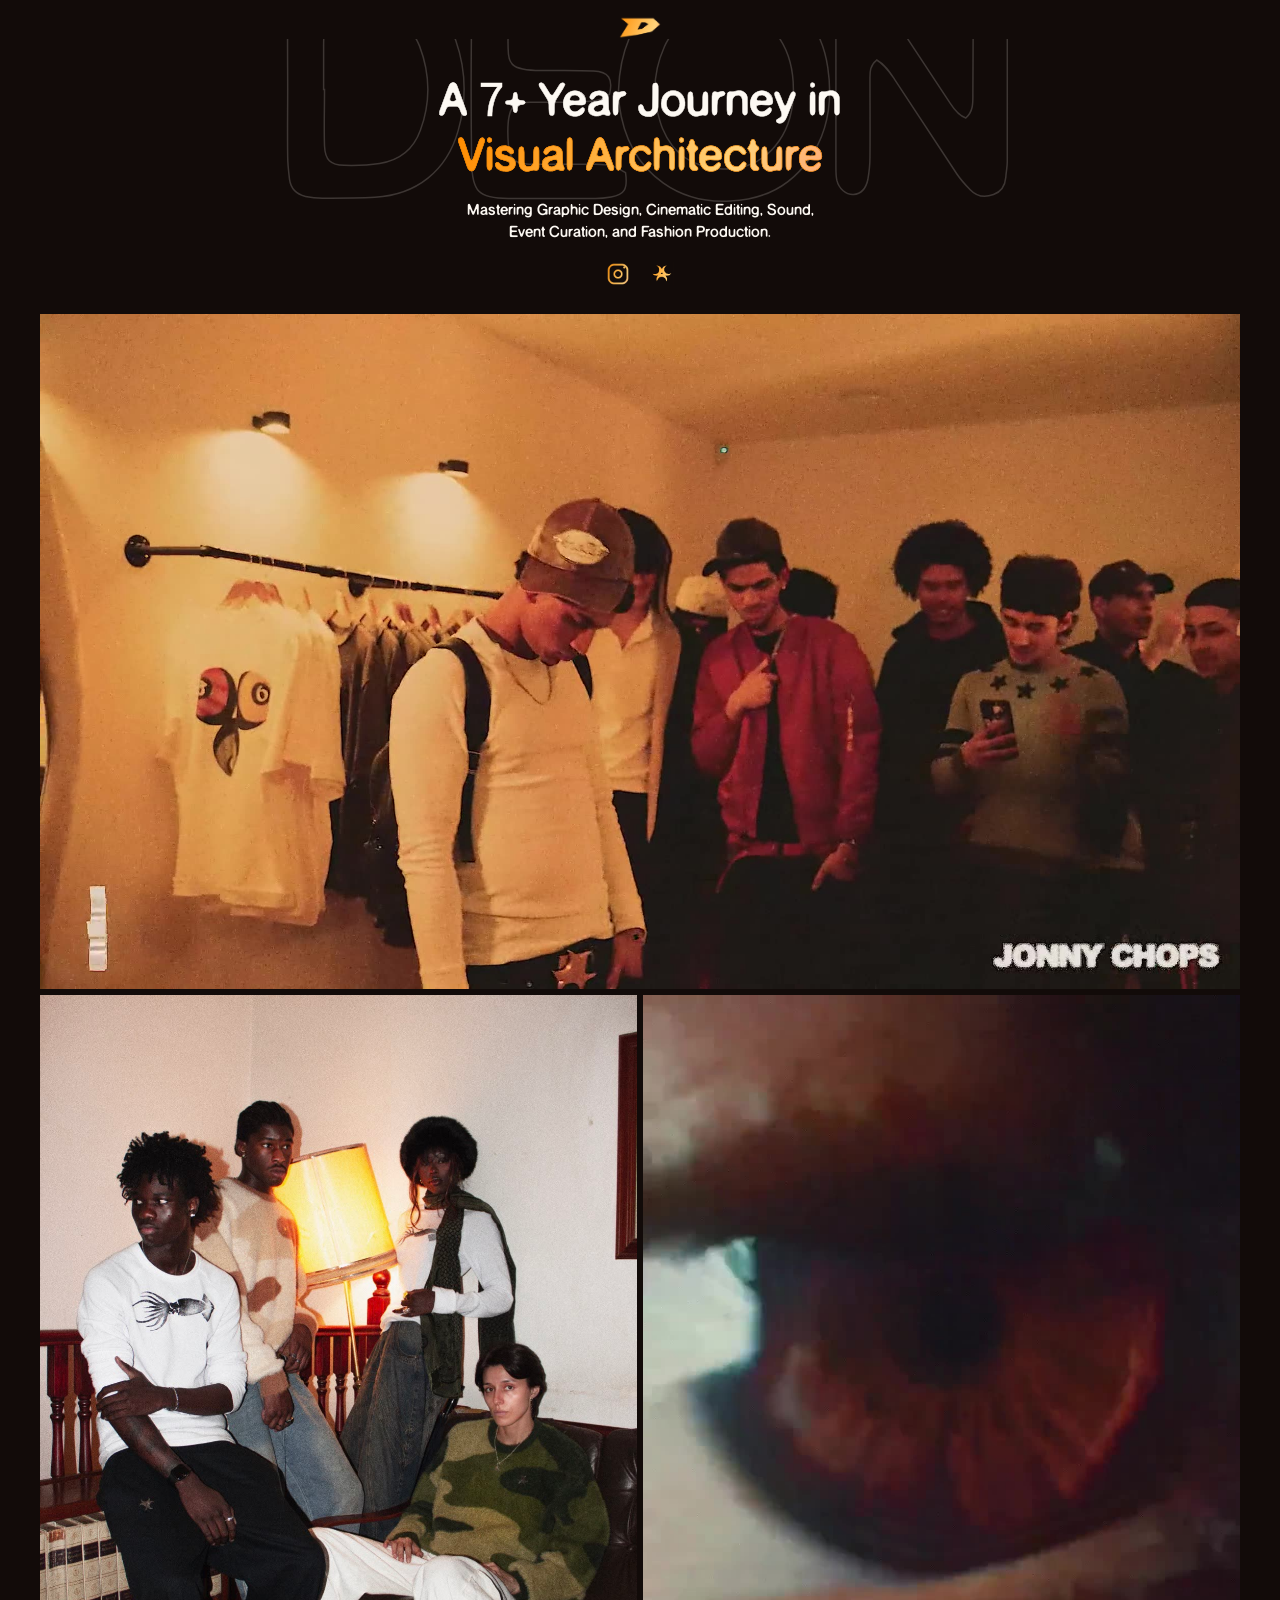
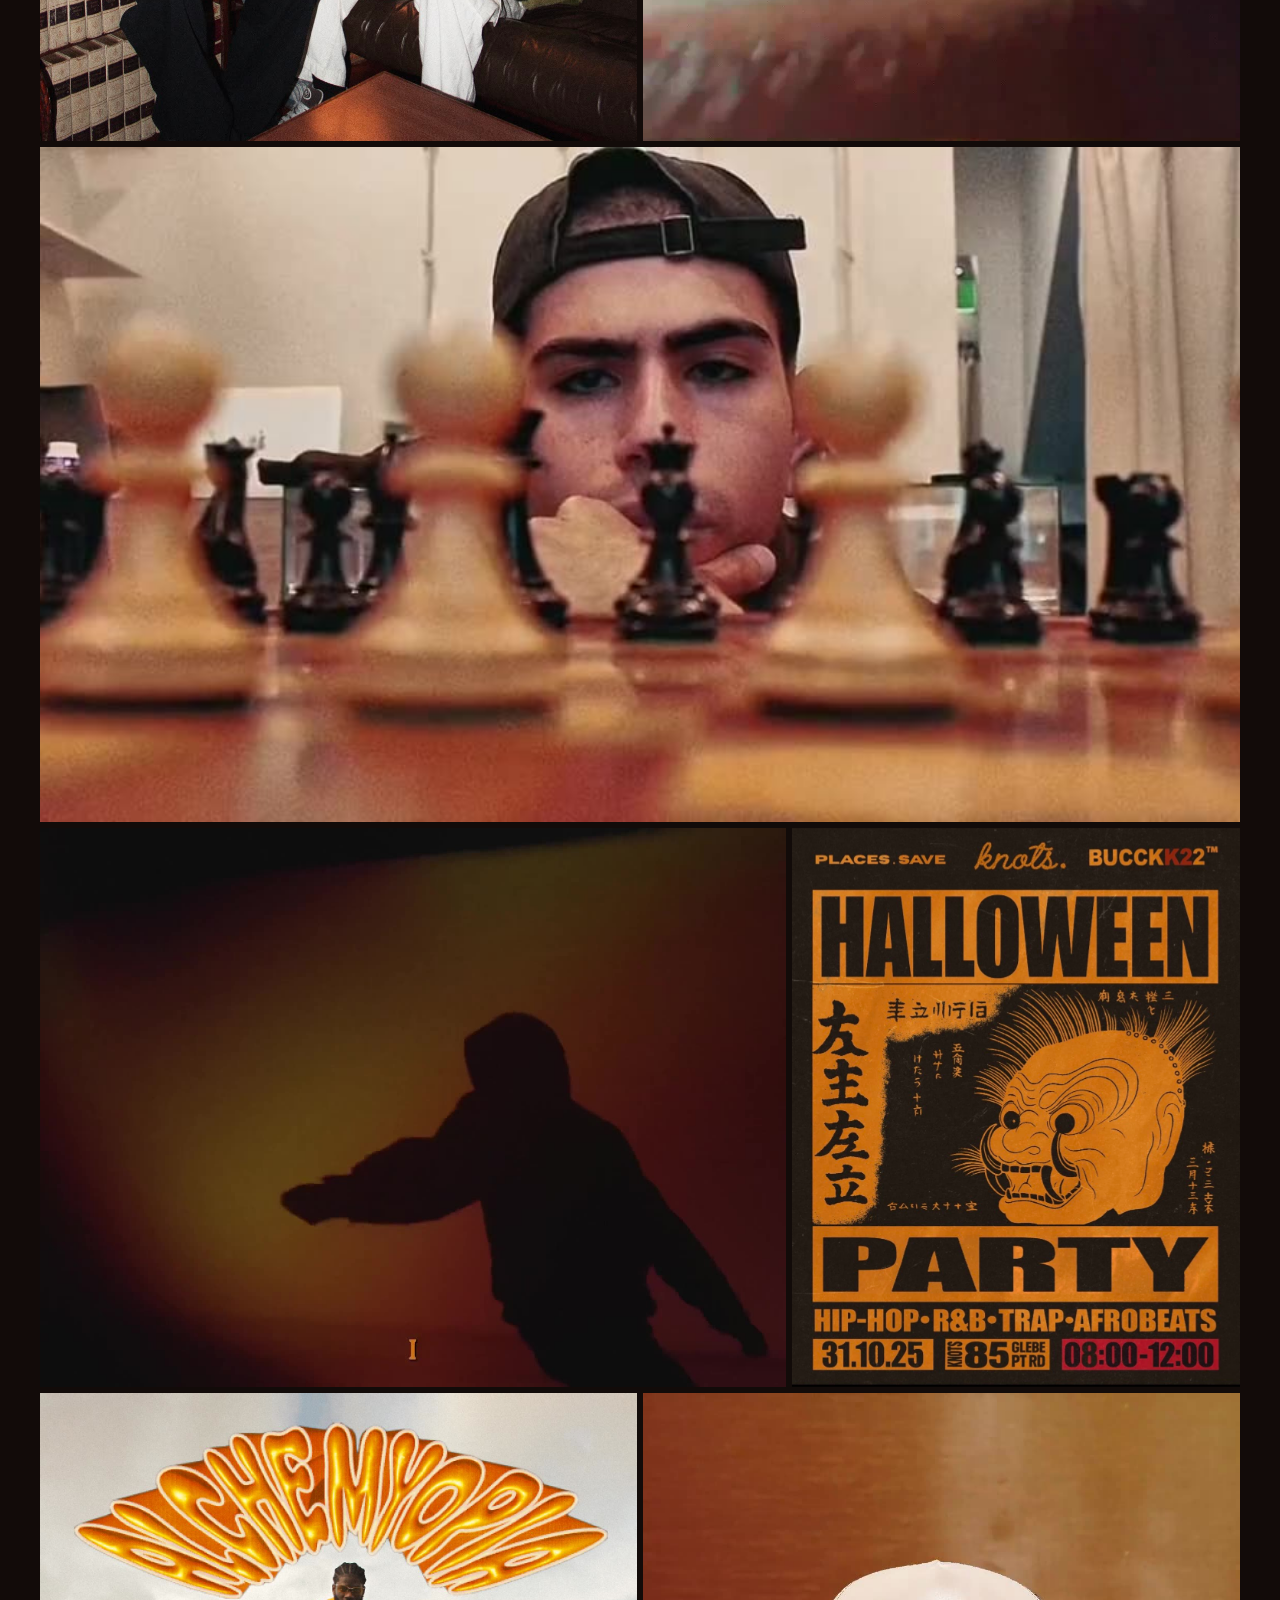
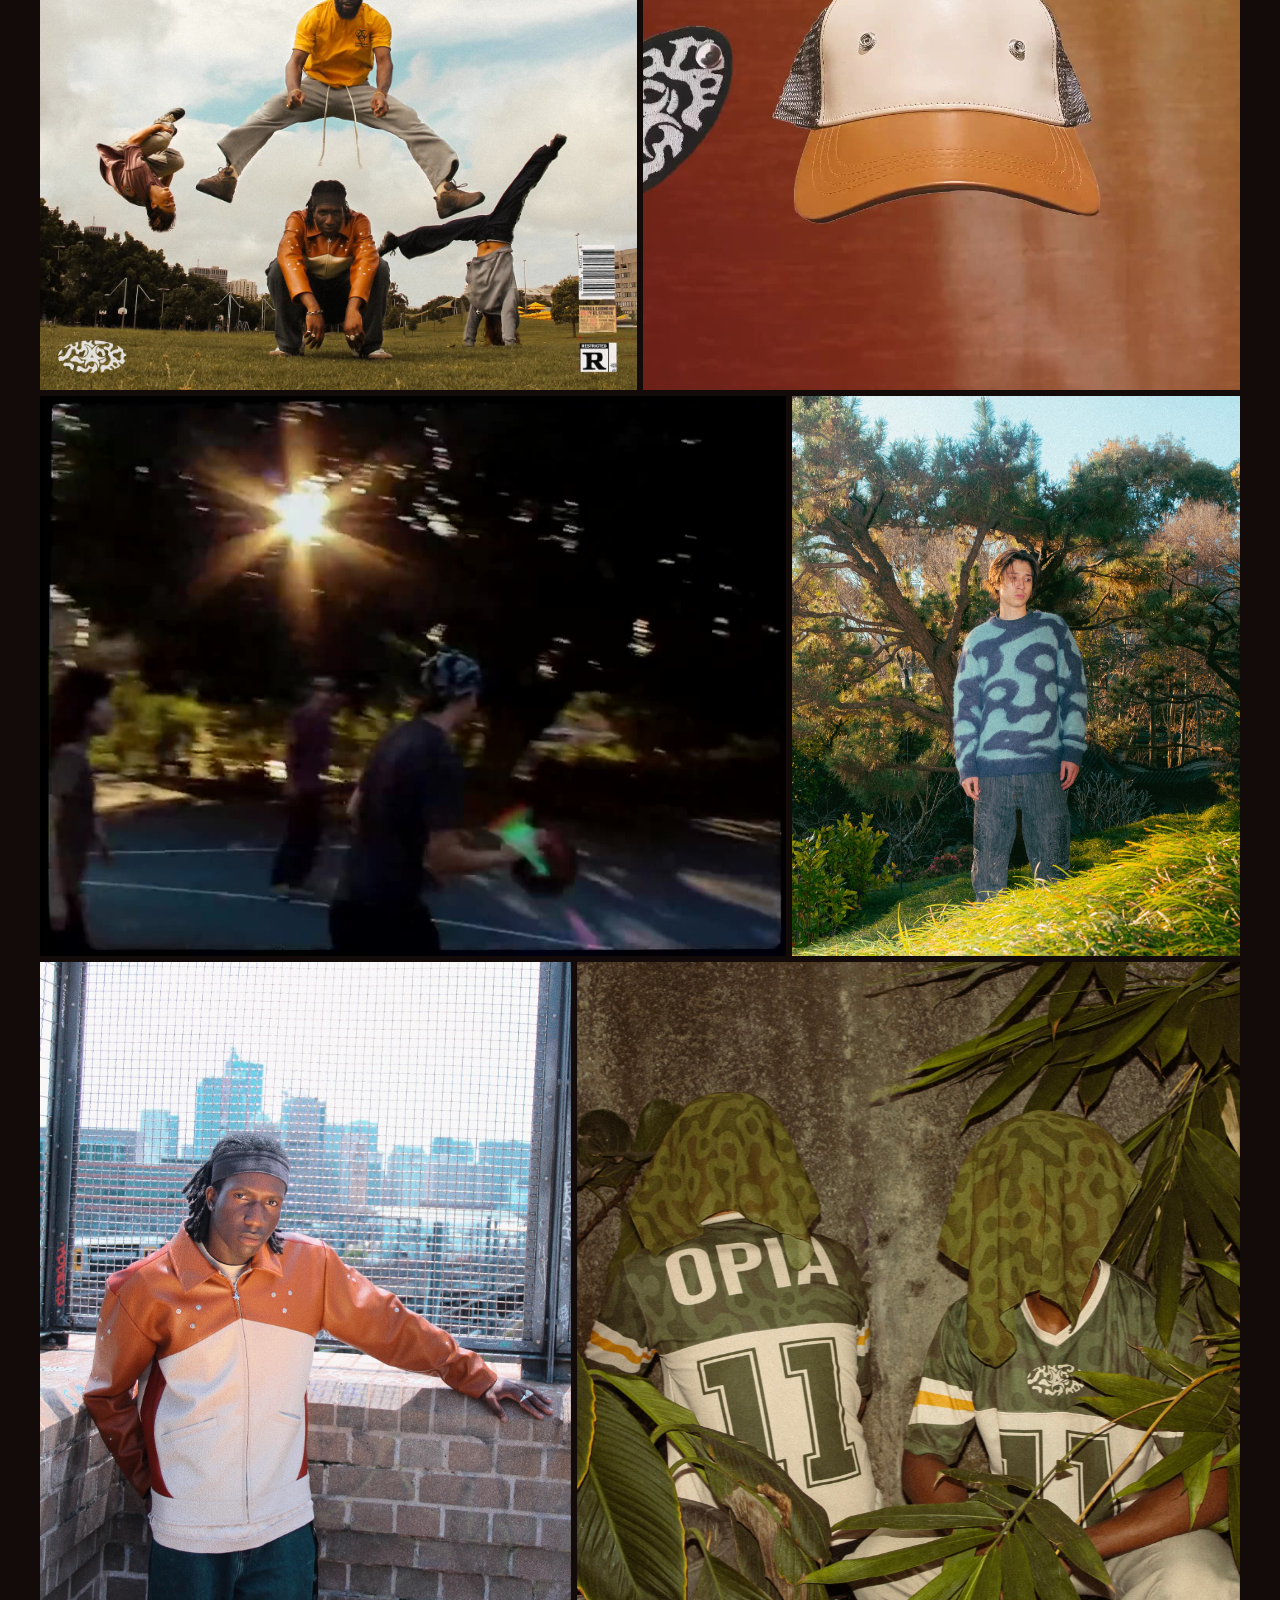
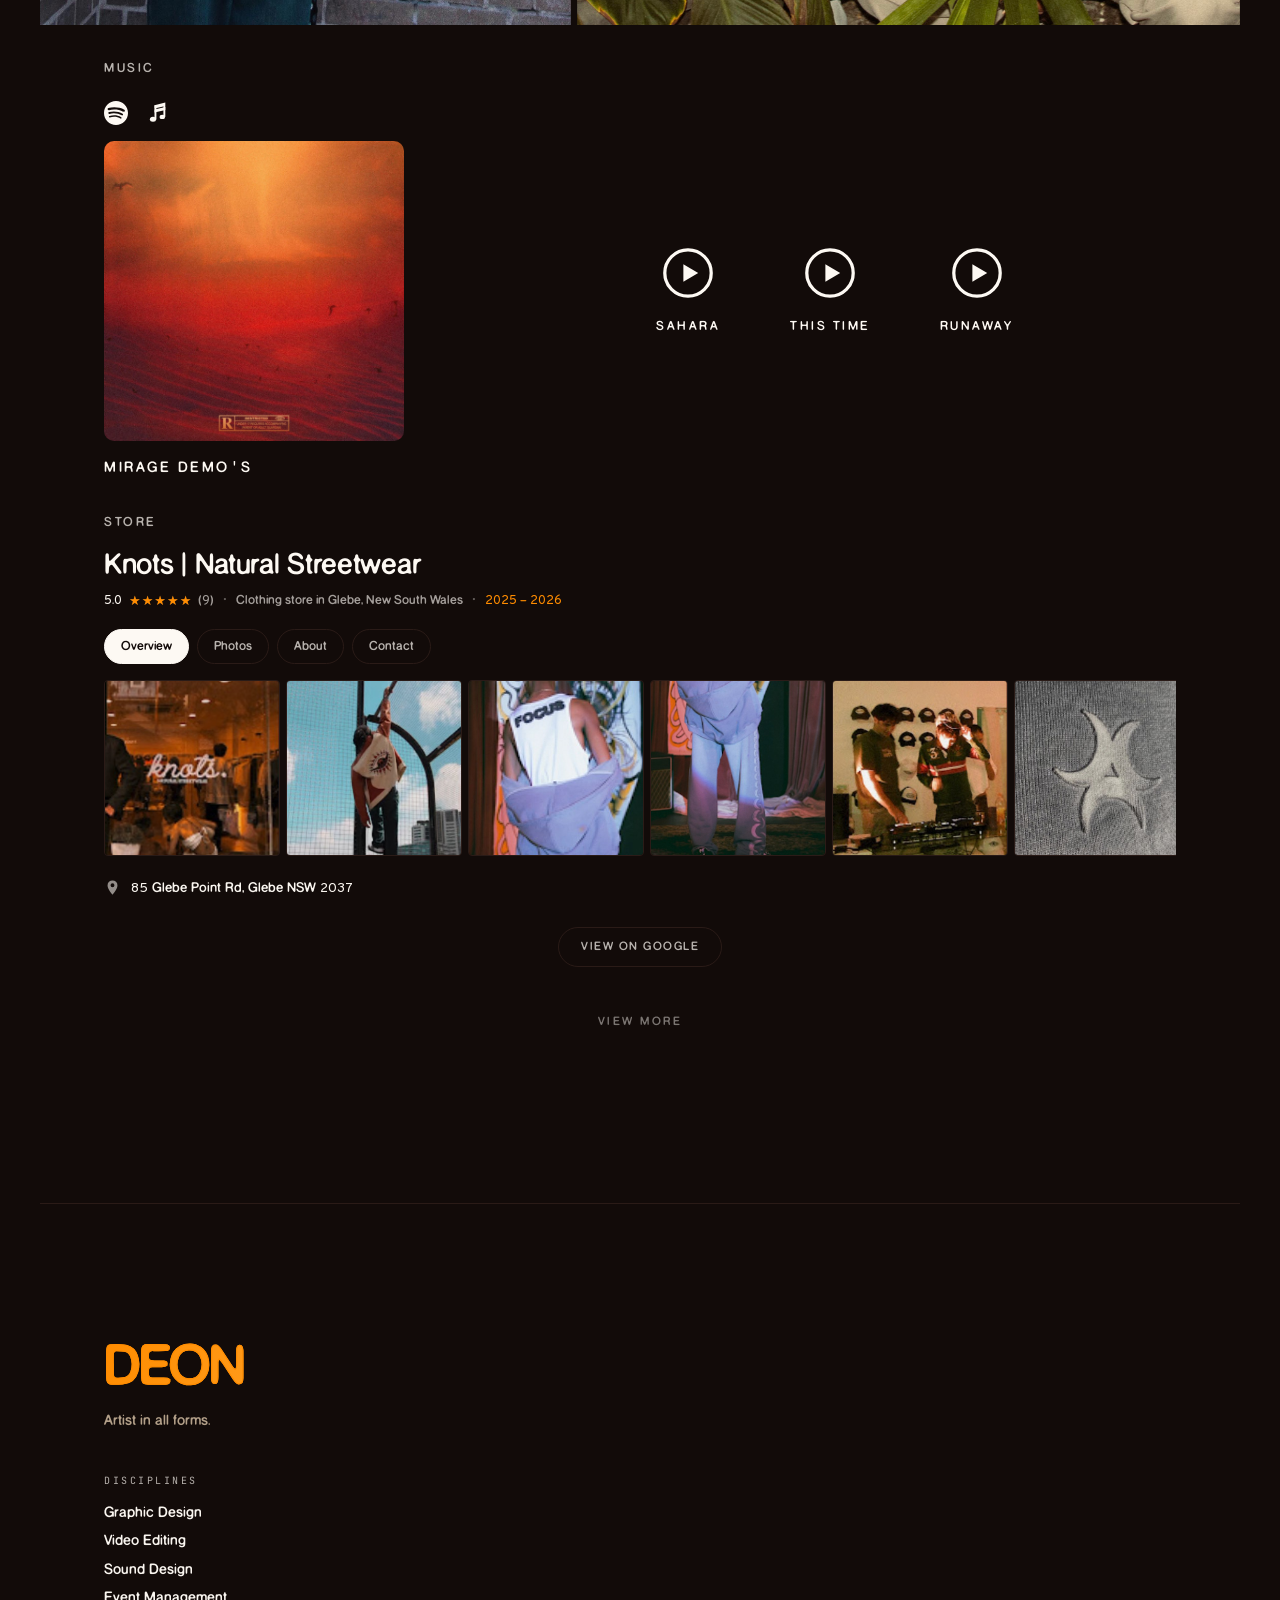
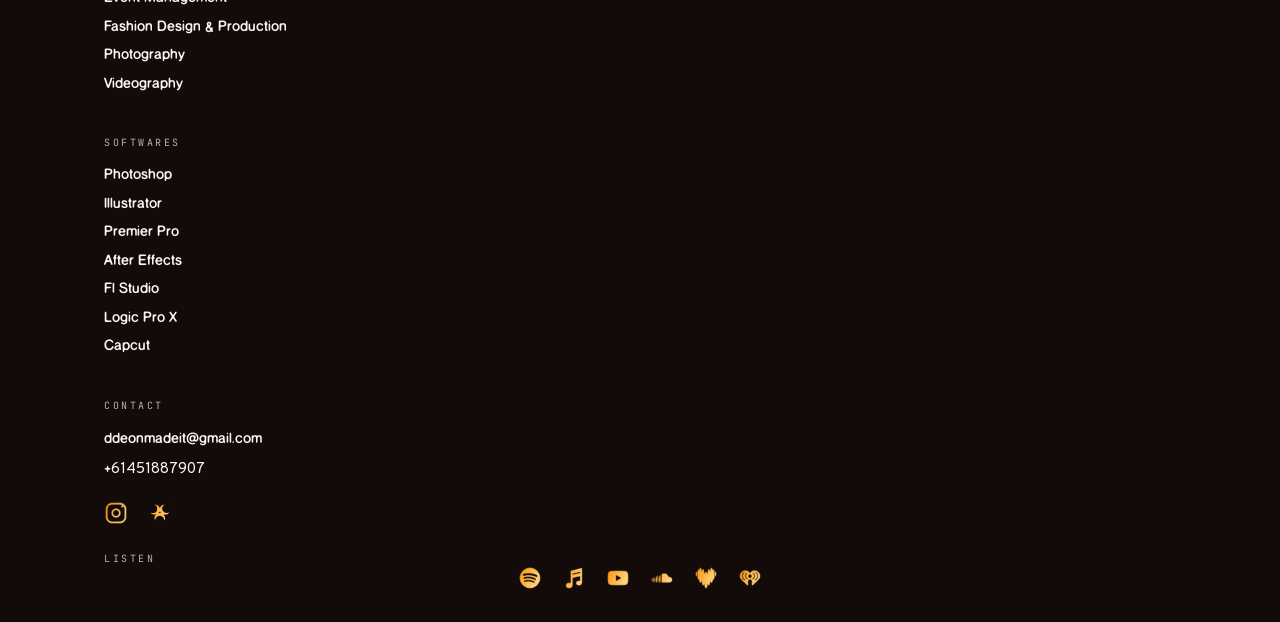
<file: index.html>
<!DOCTYPE html>
<html lang="en">
<head>
  <meta charset="utf-8" />
  <meta name="viewport" content="width=device-width, initial-scale=1.0, viewport-fit=cover" />
  <!-- keeps relative asset URLs resolving from the root on /project/<slug> routes -->
  <base href="/" />
  <title>DEON - Artist in All Forms</title>
  <meta name="description" content="DEON — a seven-year odyssey in visual architecture: graphic design, cinematic editing, sonics, event curation, and fashion production." />
  <meta name="theme-color" content="#120B09" />
  <meta name="color-scheme" content="dark" />

  <!-- iMessage's link preview (and most other social previews) reads these
       static tags directly — it never runs the site's JS — so the title,
       image and URL below all need to be complete and absolute here. -->
  <meta property="og:title" content="DEON - Artist in All Forms" />
  <meta property="og:description" content="A seven-year odyssey in visual architecture." />
  <meta property="og:type" content="website" />
  <meta property="og:url" content="https://deonmade.com/" />
  <meta property="og:image" content="https://deonmade.com/assets/social-banner.jpg" />
  <meta property="og:image:width" content="1200" />
  <meta property="og:image:height" content="675" />

  <meta name="twitter:card" content="summary_large_image" />
  <meta name="twitter:title" content="DEON - Artist in All Forms" />
  <meta name="twitter:description" content="A seven-year odyssey in visual architecture." />
  <meta name="twitter:image" content="https://deonmade.com/assets/social-banner.jpg" />

  <link rel="icon" href="assets/favicon.png" type="image/png" />
  <link rel="apple-touch-icon" href="assets/apple-touch-icon.png" />
  <meta name="mobile-web-app-capable" content="yes" />
  <meta name="apple-mobile-web-app-status-bar-style" content="black" />
  <meta name="apple-mobile-web-app-title" content="DEON Portfolio" />

  <link rel="preload" href="fonts/FTOverpass.woff2" as="font" type="font/woff2" crossorigin />
  <link rel="preload" href="fonts/Overpass-Regular.woff2" as="font" type="font/woff2" crossorigin />
  <link rel="preconnect" href="https://fonts.googleapis.com" />
  <link rel="preconnect" href="https://fonts.gstatic.com" crossorigin />
  <link href="https://fonts.googleapis.com/css2?family=JetBrains+Mono:wght@400;500&display=swap" rel="stylesheet" />
  <link rel="stylesheet" href="css/app.css" />
</head>
<body>
  <!-- ===================== MASTHEAD — small, centred, on every page ===================== -->
  <header class="masthead">
    <button type="button" class="logo-mark" id="logo-home" aria-label="DEON — home"></button>
  </header>

  <!-- ===================== HOME ===================== -->
  <div id="home" class="view">
    <!-- TITLE — sits at the very top of the page -->
    <header class="hero">
      <div class="hero-ghost" aria-hidden="true"><span id="ghost-word">DEON</span></div>
      <div class="hero-copy">
        <h1 class="sr-only" id="sr-name">DEON</h1>
        <h2 class="hero-head display">
          <span id="hero-lead"></span><br /><span class="amber" id="hero-accent"></span>
        </h2>
        <p class="hero-sub" id="hero-sub"></p>
        <div class="icon-row" id="hero-icon-row"></div>
      </div>
    </header>

    <!-- PROJECT PREVIEWS — directly below the title. A static (non-
         scrolling) collage per section: the first section is untitled,
         every section after it is titled by project type. Content and
         ordering come entirely from content/data.json, edited at /dash. -->
    <main class="archive" id="archive"></main>

    <!-- STUDIO -->
    <section class="studio" id="studio">
      <p class="label amber" id="studio-label"></p>
      <h2 class="studio-name display" id="studio-name"></h2>
      <p class="studio-blurb" id="studio-blurb"></p>

      <p class="label dim" id="disc-label">DISCIPLINES</p>
      <ul class="disciplines" id="disciplines"></ul>

      <p class="label dim" id="soft-label">SOFTWARES</p>
      <ul class="disciplines" id="softwares"></ul>

      <p class="label dim" id="contact-label"></p>
      <ul class="contact">
        <li><a id="email-link" href="#"></a></li>
        <li><a id="phone-link" href="#"></a></li>
      </ul>
      <div class="icon-row" id="contact-icon-row"></div>

      <p class="label dim" id="links-label"></p>
      <div class="icon-row" id="links-icon-row"></div>
    </section>
  </div>

  <!-- ===================== PROJECT DETAIL ===================== -->
  <div id="detail" class="view" hidden>
    <div class="detail-wrap">
      <button type="button" class="mono back-link" id="back-archive-top">ARCHIVE</button>

      <h2 class="detail-title display" id="d-title"></h2>

      <div class="detail-cover" id="d-cover"></div>

      <dl class="detail-specs" id="d-specs"></dl>

      <p class="detail-summary" id="d-summary"></p>
      <p class="detail-narrative" id="d-narrative"></p>

      <div class="detail-embed" id="d-embed" hidden></div>

      <div class="detail-gallery" id="d-gallery"></div>

      <button type="button" class="back-big display" id="back-archive">Back to the Archive</button>
    </div>
  </div>

  <script type="module" src="js/app.js"></script>
</body>
</html>
</file>
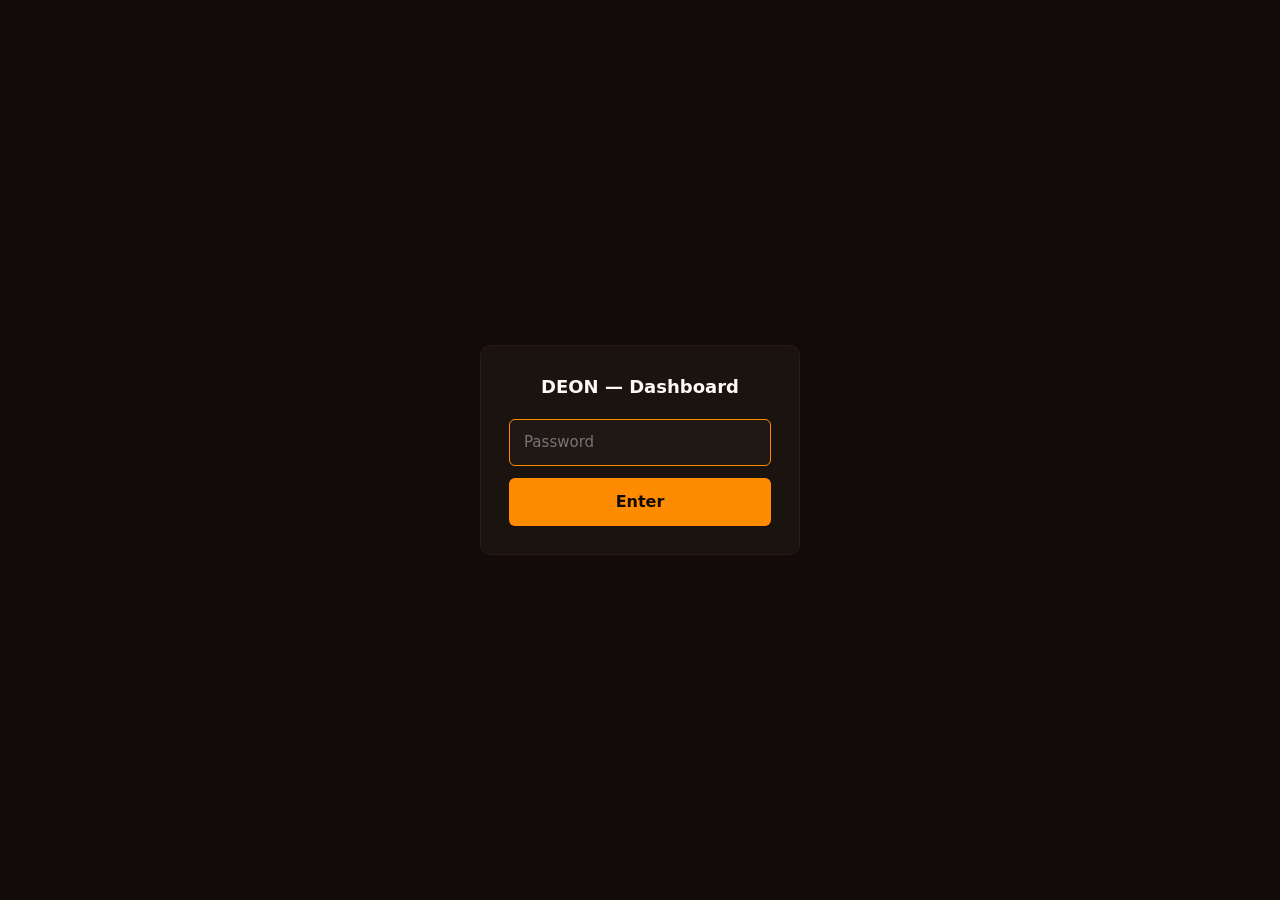
<file: dash/index.html>
<!DOCTYPE html>
<html lang="en">
<head>
  <meta charset="utf-8" />
  <meta name="viewport" content="width=device-width, initial-scale=1.0, viewport-fit=cover" />
  <title>DEON — Dashboard</title>
  <meta name="robots" content="noindex, nofollow" />
  <meta name="theme-color" content="#120B09" />
  <meta name="color-scheme" content="dark" />
  <!-- This page lives at /dash/, but the paths stored in content/data.json are
       relative to the site root ("assets/…"). Without this they would resolve
       against /dash/ and every preview would 404 — images showing as broken
       glyphs, videos as black boxes. -->
  <base href="/" />
  <link rel="icon" href="/assets/favicon.png" type="image/png" />
  <link rel="stylesheet" href="/css/dash.css" />
</head>
<body>
  <!-- ===================== LOGIN GATE ===================== -->
  <div id="gate" class="gate">
    <form id="gate-form" class="gate-form">
      <h1>DEON — Dashboard</h1>
      <input type="password" id="gate-pw" placeholder="Password" autocomplete="current-password" autofocus />
      <button type="submit">Enter</button>
      <p class="gate-error" id="gate-error" hidden></p>
    </form>
  </div>

  <!-- ===================== DASHBOARD ===================== -->
  <div id="dash" class="dash" hidden>
    <header class="dash-header">
      <h1>DEON — Dashboard</h1>
      <div class="dash-header-actions">
        <span class="dash-status" id="dash-status"></span>
        <button type="button" class="btn btn-primary" id="save-btn">Save changes</button>
        <a class="btn btn-ghost" href="/" target="_blank" rel="noopener">View site ↗</a>
      </div>
    </header>

    <nav class="dash-tabs" id="dash-tabs">
      <button type="button" class="dash-tab active" data-tab="text">Site text</button>
      <button type="button" class="dash-tab" data-tab="sections">Sections</button>
      <button type="button" class="dash-tab" data-tab="music">Music</button>
      <button type="button" class="dash-tab" data-tab="store">Store</button>
      <button type="button" class="dash-tab" data-tab="projects">Projects</button>
      <button type="button" class="dash-tab" data-tab="settings">Connection</button>
    </nav>

    <main class="dash-main">
      <section class="dash-panel" id="panel-text" data-panel="text"></section>
      <section class="dash-panel" id="panel-sections" data-panel="sections" hidden></section>
      <section class="dash-panel" id="panel-music" data-panel="music" hidden></section>
      <section class="dash-panel" id="panel-store" data-panel="store" hidden></section>
      <section class="dash-panel" id="panel-projects" data-panel="projects" hidden></section>

      <!-- ===================== CONNECTION ===================== -->
      <section class="dash-panel" id="panel-settings" data-panel="settings" hidden>
        <h2>GitHub connection</h2>
        <p class="field-hint" style="margin-bottom:16px">
          The site is hosted on GitHub Pages, which serves files but can't run
          any code of its own. So Save works by committing straight to the
          repository from this browser — which needs a GitHub token with
          permission to write to it. The token is stored only in this browser
          and never leaves it except to talk to GitHub.
        </p>

        <div class="field">
          <label for="cfg-token">GitHub token</label>
          <input type="password" id="cfg-token" placeholder="github_pat_…" autocomplete="off" />
          <div class="field-hint">
            Either kind of GitHub token works:
            <br /><br />
            <strong>Classic</strong> (simplest) —
            <a href="https://github.com/settings/tokens/new?scopes=public_repo&amp;description=DEON%20dashboard" target="_blank" rel="noopener">create one here</a>
            with the <strong>public_repo</strong> scope ticked. Nothing else to configure.
            <br /><br />
            <strong>Fine-grained</strong> (tighter, more fiddly) —
            <a href="https://github.com/settings/personal-access-tokens/new" target="_blank" rel="noopener">create one here</a>,
            then set <em>both</em>: “Repository access” → <strong>Only select repositories</strong> → pick this repo,
            and “Permissions” → <strong>Contents: Read and write</strong>. Missing either one gives a 403.
          </div>
        </div>

        <div class="field">
          <label for="cfg-branch">Branch to publish to</label>
          <input type="text" id="cfg-branch" />
          <div class="field-hint">Must match the branch the Pages workflow deploys from.</div>
        </div>

        <div class="field">
          <label for="cfg-repo">Repository</label>
          <input type="text" id="cfg-repo" placeholder="owner/repo" />
        </div>

        <div class="add-row">
          <button type="button" class="btn btn-primary btn-sm" id="cfg-save">Save connection</button>
          <button type="button" class="btn btn-sm" id="cfg-test">Test connection</button>
          <span class="row-spacer"></span>
          <button type="button" class="btn btn-sm" id="cfg-forget" style="color:var(--danger)">Forget token</button>
        </div>
        <p class="field-hint" id="cfg-status" style="margin-top:12px"></p>
      </section>
    </main>
  </div>

  <!-- reusable row template for a project inside a section -->
  <template id="tpl-section-project-row">
    <li class="row-item">
      <div class="row-thumb"></div>
      <span class="row-title"></span>
      <span class="row-spacer"></span>
      <button type="button" class="icon-btn" data-act="up" title="Move up">↑</button>
      <button type="button" class="icon-btn" data-act="down" title="Move down">↓</button>
      <button type="button" class="icon-btn icon-btn-danger" data-act="remove" title="Remove from section">✕</button>
    </li>
  </template>

  <script type="module" src="/js/dash.js"></script>
</body>
</html>
</file>
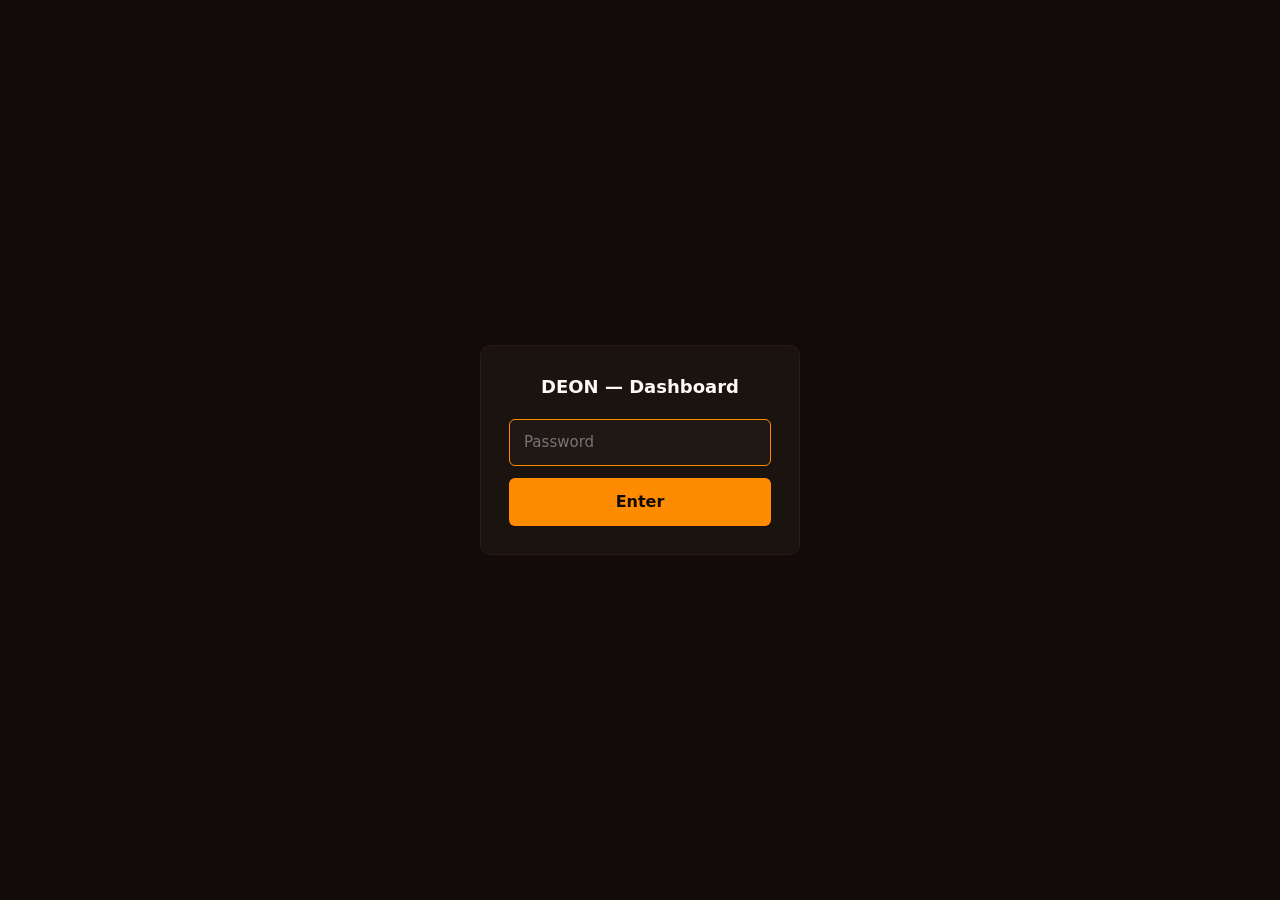
<file: dash.html>
<!DOCTYPE html>
<html lang="en">
<head>
  <meta charset="utf-8" />
  <meta name="viewport" content="width=device-width, initial-scale=1.0, viewport-fit=cover" />
  <title>DEON — Dashboard</title>
  <meta name="robots" content="noindex, nofollow" />
  <meta name="theme-color" content="#120B09" />
  <meta name="color-scheme" content="dark" />
  <link rel="icon" href="assets/favicon.png" type="image/png" />
  <link rel="stylesheet" href="css/dash.css" />
</head>
<body>
  <!-- ===================== LOGIN GATE ===================== -->
  <div id="gate" class="gate">
    <form id="gate-form" class="gate-form">
      <h1>DEON — Dashboard</h1>
      <input type="password" id="gate-pw" placeholder="Password" autocomplete="current-password" autofocus />
      <button type="submit">Enter</button>
      <p class="gate-error" id="gate-error" hidden></p>
    </form>
  </div>

  <!-- ===================== DASHBOARD ===================== -->
  <div id="dash" class="dash" hidden>
    <header class="dash-header">
      <h1>DEON — Dashboard</h1>
      <div class="dash-header-actions">
        <span class="dash-status" id="dash-status"></span>
        <button type="button" class="btn btn-primary" id="save-btn">Save changes</button>
        <a class="btn btn-ghost" href="/" target="_blank" rel="noopener">View site ↗</a>
      </div>
    </header>

    <nav class="dash-tabs" id="dash-tabs">
      <button type="button" class="dash-tab active" data-tab="text">Site text</button>
      <button type="button" class="dash-tab" data-tab="sections">Sections</button>
      <button type="button" class="dash-tab" data-tab="projects">Projects</button>
    </nav>

    <main class="dash-main">
      <section class="dash-panel" id="panel-text" data-panel="text"></section>
      <section class="dash-panel" id="panel-sections" data-panel="sections" hidden></section>
      <section class="dash-panel" id="panel-projects" data-panel="projects" hidden></section>
    </main>
  </div>

  <!-- reusable row template for a project inside a section -->
  <template id="tpl-section-project-row">
    <li class="row-item">
      <div class="row-thumb"></div>
      <span class="row-title"></span>
      <span class="row-spacer"></span>
      <button type="button" class="icon-btn" data-act="up" title="Move up">↑</button>
      <button type="button" class="icon-btn" data-act="down" title="Move down">↓</button>
      <button type="button" class="icon-btn icon-btn-danger" data-act="remove" title="Remove from section">✕</button>
    </li>
  </template>

  <script type="module" src="js/dash.js"></script>
</body>
</html>
</file>
<file: css/app.css>
/* ============================================================
   DEON — Polymathic Studio
   Liquid Brutalism: cacao-black ground, cream type, copper accent.
   ============================================================ */

/* Owner-supplied display/body face. Two quirks it has to work around:

   1. It ships a single 400 weight, so anything that should read heavier
      is thickened with a text stroke, not a synthetic bold (.display).
   2. This free release stubs out its numerals — every digit 0-9 draws
      the same placeholder glyph. The unicode-range below deliberately
      excludes U+0030-0039 so digits fall through to the next family in
      the stack: Overpass, the open-license typeface "FT Overpass" is
      itself built on (same name, same highway-gothic-derived letter
      shapes), so substituted digits sit close to invisible next to the
      real glyphs around them. Drop the unicode-range if a full version
      of the font with real numerals is ever installed. */
@font-face {
  font-family: 'FT Overpass';
  src: url('../fonts/FTOverpass.woff2') format('woff2'),
       url('../fonts/FTOverpass.otf') format('opentype');
  font-weight: 400;
  font-style: normal;
  font-display: swap;
  unicode-range: U+0000-002F, U+003A-10FFFF;
}

/* Overpass (OFL-licensed, self-hosted) — the digit fallback described
   above. Scoped to numerals only so it never competes with FT Overpass
   for the letters it does draw correctly. */
@font-face {
  font-family: 'Overpass';
  src: url('../fonts/Overpass-Regular.woff2') format('woff2');
  font-weight: 400;
  font-style: normal;
  font-display: swap;
  unicode-range: U+0030-0039;
}

:root {
  --bg:        #120B09;   /* ground */
  --fg:        #FDF9F3;   /* cream */
  --body:      #FAF6F0;
  --muted:     #B3A089;   /* muted foreground */
  --border:    #2A1B17;
  --card:      #1D1310;
  --accent:    #ff8c00;   /* copper */
  --radius:    0.25rem;
  --ease:      cubic-bezier(0.16, 1, 0.3, 1);
  --pad:       clamp(20px, 6vw, 64px);
  /* Below this, the layout is untouched — full-bleed, edge to edge, exactly
     as tuned for phones and tablets. Above it, the page stops stretching:
     without a cap, a fixed-aspect-ratio grid tile grows with viewport width
     and its height follows in lockstep, so an ultra-wide window turns each
     tile into something taller than the screen. */
  --content-max: 1200px;
}

* { margin: 0; padding: 0; box-sizing: border-box; }

html { -webkit-text-size-adjust: 100%; scroll-behavior: smooth; }

body {
  background: var(--bg);
  color: var(--body);
  /* Overpass sits second on purpose — it catches the digits that
     FT Overpass deliberately doesn't cover. See the @font-face note. */
  font-family: 'FT Overpass', 'Overpass', 'JetBrains Mono', ui-sans-serif, system-ui, -apple-system, sans-serif;
  line-height: 1.5;
  -webkit-font-smoothing: antialiased;
  overflow-x: hidden;
  -webkit-tap-highlight-color: transparent;
  /* one real weight only — never let the browser fake the rest */
  font-synthesis-weight: none;
  font-synthesis: none;
}

/* Titles: thicken with a stroke instead of a bold weight.
   paint-order keeps the counters clean by drawing fill over stroke. */
.display {
  font-weight: 400;
  paint-order: stroke fill;
  -webkit-text-stroke: var(--stroke, 0.6px) currentColor;
}

a { color: inherit; text-decoration: none; }
button { font: inherit; color: inherit; background: none; border: none; cursor: pointer; text-align: left; }
ul, dl { list-style: none; }
img { display: block; max-width: 100%; }

.sr-only {
  position: absolute; width: 1px; height: 1px; padding: 0; margin: -1px;
  overflow: hidden; clip: rect(0 0 0 0); white-space: nowrap; border: 0;
}

.view[hidden] { display: none; }

/* mono label system */
.mono, .label {
  font-family: 'JetBrains Mono', ui-monospace, SFMono-Regular, Menlo, Monaco, Consolas, monospace;
  font-size: 10px;
  letter-spacing: 2.5px;
  text-transform: uppercase;
  font-weight: 400;
}
.dim   { color: rgba(253, 249, 243, 0.7); }
.amber { color: var(--accent); }

/* copper gradient type — the same drifting sunset as the masthead logo and
   the studio name, carried through background-clip because this is real text
   rather than a masked shape. Stroked in the accent so it thickens with the
   rest of the title without flattening the gradient underneath. */
.amber.gradient, .hero-head .amber {
  background: linear-gradient(115deg, #ff8c00, #ffd27a, #ff5f6d, #ffb84d, #ff8c00);
  background-size: 300% 300%;
  -webkit-background-clip: text;
  background-clip: text;
  -webkit-text-fill-color: transparent;
  color: transparent;
  paint-order: stroke fill;
  -webkit-text-stroke: 0.5px #ff8c00;
  animation: sunsetShift 9s ease-in-out infinite;
}
@media (prefers-reduced-motion: reduce) {
  .amber.gradient, .hero-head .amber { animation: none; background-position: 30% 50%; }
}

/* film grain overlay */
.grain::after {
  content: '';
  position: absolute; inset: 0;
  background-image: radial-gradient(rgba(253, 249, 243, 0.04) 1px, transparent 1px);
  background-size: 3px 3px;
  pointer-events: none;
}

/* entrance animation */
@keyframes riseIn { from { opacity: 0; transform: translateY(24px); } to { opacity: 1; transform: none; } }
.rise { opacity: 0; animation: riseIn 1s var(--ease) forwards; }
.rise-1 { animation-delay: 0.4s; }

@media (prefers-reduced-motion: reduce) {
  html { scroll-behavior: auto; }
  .rise { opacity: 1; animation: none; }
}

/* ============================================================
   MASTHEAD — small centred symbol, shared by every view (home
   and project detail alike, since it sits outside both). The
   glyph itself has no background: assets/logo-mark.png is a
   white shape on a transparent field, used purely as a mask so
   an animated sunset gradient shows through the symbol only.
   ============================================================ */
.masthead {
  display: flex;
  justify-content: center;
  padding: 16px 0 0;
}
.logo-mark {
  width: 44px;
  aspect-ratio: 1.9 / 1;
  cursor: pointer;
  -webkit-mask-image: url('../assets/logo-mark.png');
  mask-image: url('../assets/logo-mark.png');
  -webkit-mask-repeat: no-repeat;
  mask-repeat: no-repeat;
  -webkit-mask-position: center;
  mask-position: center;
  -webkit-mask-size: contain;
  mask-size: contain;
  background: linear-gradient(115deg, #ff8c00, #ffd27a, #ff5f6d, #ffb84d, #ff8c00);
  background-size: 300% 300%;
  animation: sunsetShift 9s ease-in-out infinite;
}
@keyframes sunsetShift {
  0%, 100% { background-position: 0% 50%; }
  50% { background-position: 100% 50%; }
}
@media (prefers-reduced-motion: reduce) {
  .logo-mark { animation: none; background-position: 30% 50%; }
}

/* Instagram + knotsss icon links — same sunset-gradient-through-a-mask
   treatment as the masthead logo, just smaller and inline. No border,
   no background box; the icon shape itself is the whole link target. */
.icon-row { display: flex; align-items: center; justify-content: center; gap: 20px; flex-wrap: wrap; row-gap: 16px; }
#links-label { margin-top: 26px; }
.icon-link {
  width: 24px; height: 24px;
  display: block;
  -webkit-mask-repeat: no-repeat; mask-repeat: no-repeat;
  -webkit-mask-position: center; mask-position: center;
  -webkit-mask-size: contain; mask-size: contain;
  background: linear-gradient(115deg, #ff8c00, #ffd27a, #ff5f6d, #ffb84d, #ff8c00);
  background-size: 300% 300%;
  animation: sunsetShift 9s ease-in-out infinite;
  transition: opacity 0.25s;
}
.icon-link:hover { opacity: 0.75; }
.icon-link.instagram { -webkit-mask-image: url('../assets/icon-instagram.png'); mask-image: url('../assets/icon-instagram.png'); }
.icon-link.knotsss { -webkit-mask-image: url('../assets/logo-knotsss.png'); mask-image: url('../assets/logo-knotsss.png'); }
#hero-icon-row { margin-top: 18px; }
@media (prefers-reduced-motion: reduce) {
  .icon-link { animation: none; background-position: 30% 50%; }
}

/* ============================================================
   TITLE — compact, sits at the very top of the page (no more
   full-viewport centering; the ghost wordmark is now a cropped
   backdrop behind a short header instead of the whole hero).
   ============================================================ */
.hero {
  position: relative;
  overflow: hidden;
  padding: 28px 24px 22px;
  text-align: center;
}
.hero-ghost {
  position: absolute; inset: 0;
  display: flex; align-items: flex-start; justify-content: center;
  pointer-events: none; user-select: none;
}
.hero-ghost span {
  /* raised so its centre lands on the title's centre — the ghost
     scales with viewport width but the title's font-size is capped,
     so this offset has to grow (and go negative) across breakpoints;
     tuned per breakpoint below rather than computed, since exact
     glyph metrics don't match the box model 1:1 */
  transform: translateY(10px);
  font-size: 22vw;
  line-height: 1;
  letter-spacing: -0.05em;
  color: transparent;
  -webkit-text-stroke: 1.5px rgba(253, 249, 243, 0.18);
  white-space: nowrap;
}
.hero-copy { position: relative; z-index: 10; max-width: 48rem; margin: 0 auto; }
.hero-head {
  --stroke: 0.5px;
  font-size: 22px;
  line-height: 1.15;
  color: var(--fg);
}
.hero-sub {
  margin-top: 14px;
  font-size: 14px;
  line-height: 1.375;
  color: var(--fg);
  max-width: 20rem;
  margin-left: auto;
  margin-right: auto;
}

/* ============================================================
   PROJECT PREVIEWS — one static (non-scrolling) collage per
   section. The first section is untitled and sits directly under
   the hero; every section after it carries a title (project type,
   by default) in place of the old filter bar. Always a fixed
   2-column grid — a project's aspect ratio only shapes its own
   tile, mismatched pairs lock to the taller one in their row.
   Content, titles and per-section project order all come from
   content/data.json, edited at /dash.
   ============================================================ */
.archive { display: flex; flex-direction: column; max-width: var(--content-max); margin-inline: auto; }
.section-block { padding-top: 34px; }
.section-block:first-child { padding-top: 0; }
.section-title {
  margin: 0 var(--pad) 12px;
  font-size: 13px;
  letter-spacing: 2.5px;
  text-transform: uppercase;
  color: rgba(253, 249, 243, 0.7);
}

/* Reveals the next section, then re-seats itself below it. Deliberately quiet:
   it borrows the section-title's type so it reads as part of the structure
   rather than as a call to action, and only picks up colour on approach. */
.more-btn {
  display: block;
  align-self: center; /* #archive is a flex column — otherwise this stretches */
  text-align: center;
  margin: 34px auto 0;
  padding: 12px 4px;
  background: none;
  border: none;
  cursor: pointer;
  font: inherit;
  font-size: 12px;
  letter-spacing: 2.5px;
  text-transform: uppercase;
  color: rgba(253, 249, 243, 0.45);
  transition: color 0.3s var(--ease);
}
.more-btn:hover, .more-btn:focus-visible { color: var(--accent); }
.more-label { position: relative; }
/* a hairline that grows out from the middle on hover */
.more-label::after {
  content: '';
  position: absolute;
  left: 50%; right: 50%; bottom: -6px;
  height: 1px;
  background: currentColor;
  opacity: 0.5;
  transition: left 0.4s var(--ease), right 0.4s var(--ease);
}
.more-btn:hover .more-label::after,
.more-btn:focus-visible .more-label::after { left: 0; right: 0; }

.section-block[hidden] { display: none; }
.reveal { animation: revealIn 0.7s var(--ease) both; }
@keyframes revealIn {
  from { opacity: 0; transform: translateY(14px); }
  to   { opacity: 1; transform: none; }
}
/* One gap value for every seam on the grid — between columns, between stacked
   tiles, and between a full-width cover and whatever follows it. */
.collage {
  --gap: 6px;
  display: flex;
  flex-direction: column;
  gap: var(--gap);
}
/* A pair on one line. Each tile's flex-grow is its aspect ratio (set in
   js/app.js), so the widths land in proportion to the ratios and the heights
   come out identical — width ÷ ratio is the same for both. Nothing is cropped
   and the row has no ragged edge to leave a gap under. */
.row {
  display: flex;
  gap: var(--gap);
  align-items: flex-start;
}
.row > .tile {
  flex-basis: 0;
  flex-shrink: 1;
  min-width: 0;
}
/* An odd one left over holds the two-up rhythm instead of stretching wide */
.row-single > .tile { max-width: calc(50% - var(--gap) / 2); }

.tile {
  /* height comes from the aspect-ratio set per project (js/app.js); when the
     two tiles sharing a row differ, grid's default stretch alignment locks
     them to the taller one and object-fit: cover crops the shorter to match. */
  width: 100%;
  display: block;
  position: relative;
  overflow: hidden;
  cursor: pointer;
  background: var(--card);
  border: none;
}
/* Wide covers (16/9 and wider) run the full width, on their own. */
.tile-wide { width: 100%; }

/* Tall covers (9/16 and narrower) also stand alone, but capped so a vertical
   stays full-bleed on a phone without running the height of a desktop
   screen — true ratio, centred, never cropped. */
.tile-tall {
  max-width: min(100%, 400px);
  margin-inline: auto;
}
.tile img, .tile video {
  width: 100%; height: 100%; object-fit: cover; display: block;
  transition: transform 0.6s var(--ease);
}

/* Hidden until the whole frame is ready, so a cover arrives complete rather
   than unrolling down the tile as it downloads. */
.tile.is-loading img, .tile.is-loading video { opacity: 0; }
.tile.is-loaded img, .tile.is-loaded video { animation: mediaIn 0.45s var(--ease) both; }
@keyframes mediaIn { from { opacity: 0; } to { opacity: 1; } }
@media (prefers-reduced-motion: reduce) {
  .tile.is-loaded img, .tile.is-loaded video { animation: none; }
}

/* No play affordance, ever. When iOS refuses to autoplay — Low Power Mode, or
   the per-site Auto-Play setting — WebKit paints its own start-playback button
   over the video, and JS can't reach it; only these pseudo-elements can.

   Each one gets its own rule on purpose. Grouped into a single selector list,
   one name the browser doesn't recognise invalidates the whole group and none
   of them apply — which is exactly how an earlier version of this silently did
   nothing on iOS. Separate rules degrade one at a time instead.

   This is belt to the braces of the still-image fallback in js/app.js: if
   autoplay is refused, the video element is swapped out for its poster
   entirely, so there is no video for a button to be drawn on. */
video::-webkit-media-controls { display: none !important; -webkit-appearance: none !important; }
video::-webkit-media-controls-enclosure { display: none !important; -webkit-appearance: none !important; }
video::-webkit-media-controls-panel { display: none !important; -webkit-appearance: none !important; }
video::-webkit-media-controls-panel-container { display: none !important; -webkit-appearance: none !important; }
video::-webkit-media-controls-overlay-play-button { display: none !important; -webkit-appearance: none !important; }
video::-webkit-media-controls-start-playback-button { display: none !important; -webkit-appearance: none !important; }

/* Loader over a cover that's still buffering. The lens shape is carried as a
   mask so the brand gradient shows through it exactly the way it does through
   the logo — same colours, same 9s drift — while a second animation spins it.
   Purely additive: removed the moment the video actually starts playing, so a
   clip that loads instantly never flashes it. */
/* assets/loader.png is the lookbook loader flattened into a 23-frame strip,
   its white ground cut to transparency. Used as a mask rather than drawn
   directly, so what actually shows through the shape is the same animated
   sunset gradient as the masthead logo. Two animations run together: the
   gradient drifting, and mask-position stepping through the strip. */
.tile.is-buffering::after {
  content: '';
  position: absolute;
  top: 50%; left: 50%;
  width: 46px; height: 46px;
  margin: -23px 0 0 -23px;
  pointer-events: none;
  -webkit-mask-image: url('../assets/loader.png');
  mask-image: url('../assets/loader.png');
  -webkit-mask-repeat: no-repeat;
  mask-repeat: no-repeat;
  -webkit-mask-size: 2300% 100%;
  mask-size: 2300% 100%;
  background: linear-gradient(115deg, #ff8c00, #ffd27a, #ff5f6d, #ffb84d, #ff8c00);
  background-size: 300% 300%;
  animation:
    sunsetShift 9s ease-in-out infinite,
    loaderCycle 0.92s steps(23, jump-none) infinite;
}
/* 23 frames across a strip 2300% wide: 0% lands on the first, 100% the last */
@keyframes loaderCycle {
  from { -webkit-mask-position: 0% 50%;   mask-position: 0% 50%; }
  to   { -webkit-mask-position: 100% 50%; mask-position: 100% 50%; }
}
@media (prefers-reduced-motion: reduce) {
  /* hold a single open frame rather than cycling */
  .tile.is-buffering::after {
    animation: sunsetShift 9s ease-in-out infinite;
    -webkit-mask-position: 41% 50%;
    mask-position: 41% 50%;
  }
}
.tile:hover img, .tile:focus-visible img,
.tile:hover video, .tile:focus-visible video { transform: scale(1.05); }

/* ============================================================
   MUSIC — the album, streamed through Spotify
   ============================================================ */
.music-block {
  display: flex;
  align-items: center;
  gap: clamp(28px, 7vw, 90px);
  flex-wrap: wrap;
  padding: 10px var(--pad) 0;
}
.music-album { display: flex; flex-direction: column; gap: 16px; }
.music-links { display: flex; gap: 18px; align-items: center; }
.music-link { color: var(--fg); transition: color 0.3s var(--ease); }
.music-link:hover, .music-link:focus-visible { color: var(--accent); }
.music-link svg { width: 24px; height: 24px; display: block; fill: currentColor; }
.music-cover {
  width: clamp(180px, 34vw, 300px);
  border-radius: 10px;
  display: block;
}
.music-title {
  font-size: 15px;
  letter-spacing: 2.5px;
  text-transform: uppercase;
  color: var(--fg);
}
.music-tracks {
  display: flex;
  gap: clamp(20px, 6vw, 70px);
  flex: 1;
  justify-content: center;
  flex-wrap: wrap;
}
.music-track { display: flex; flex-direction: column; align-items: center; gap: 14px; }
.track-slot {
  background: none; border: none; cursor: pointer;
  height: 60px; display: flex; align-items: center; justify-content: center;
  color: var(--fg);
  transition: color 0.3s var(--ease);
}
.track-slot:hover, .track-slot:focus-visible { color: var(--accent); }
.track-slot .play-icon { width: 52px; height: 52px; display: block; }
.track-wave { display: none; width: 104px; height: 38px; }
.music-track.is-playing .play-icon { display: none; }
.music-track.is-playing .track-wave { display: block; }
.track-name {
  font-size: 13px;
  letter-spacing: 2.5px;
  text-transform: uppercase;
  color: var(--fg);
}
@media (max-width: 640px) {
  .music-block { flex-direction: column; align-items: center; text-align: center; }
  .music-album { align-items: center; }
  .music-tracks { width: 100%; }
}

/* ============================================================
   STORE — the Maps listing, in this site's own skin
   ============================================================ */
.store-card { padding: 4px var(--pad) 0; }

.store-name {
  font-size: clamp(21px, 4.2vw, 30px);
  letter-spacing: -0.01em;
  line-height: 1.15;
  color: var(--fg);
}
.store-line {
  display: flex; align-items: center; flex-wrap: wrap; gap: 7px;
  margin-top: 8px;
  font-size: 13px;
  color: rgba(253, 249, 243, 0.62);
}
.store-rating { color: var(--fg); font-weight: 600; }
.store-reviews { color: rgba(253, 249, 243, 0.62); }
.store-dot { color: rgba(253, 249, 243, 0.35); }
.store-years { color: var(--accent); }

/* stars: a dim row with a clipped bright copy laid over it */
.store-stars { display: inline-flex; gap: 1px; }
.store-star {
  position: relative;
  color: rgba(253, 249, 243, 0.22);
  font-size: 13px; line-height: 1;
}
.store-star-fill {
  position: absolute; inset: 0;
  overflow: hidden; white-space: nowrap;
  color: var(--accent);
}

/* tabs */
.store-tabs {
  display: flex; gap: 8px; flex-wrap: wrap;
  margin: 18px 0 16px;
}
.store-tab {
  padding: 7px 16px;
  border-radius: 9999px;
  border: 1px solid var(--border);
  background: none;
  color: rgba(253, 249, 243, 0.7);
  font: inherit; font-size: 13px;
  cursor: pointer;
  transition: color 0.25s var(--ease), border-color 0.25s var(--ease), background 0.25s var(--ease);
}
.store-tab:hover { color: var(--fg); border-color: rgba(253, 249, 243, 0.35); }
.store-tab.is-on {
  color: var(--bg);
  background: var(--fg);
  border-color: var(--fg);
}
.store-panel[hidden] { display: none; }

/* the scrollable strip, as on Maps */
.store-strip {
  display: flex; gap: 6px;
  overflow-x: auto;
  scroll-snap-type: x proximity;
  -webkit-overflow-scrolling: touch;
  padding-bottom: 4px;
  scrollbar-width: none;
}
.store-strip::-webkit-scrollbar { display: none; }
.store-strip .store-shot {
  flex: 0 0 auto;
  width: clamp(128px, 30vw, 176px);
  scroll-snap-align: start;
}
.store-shot {
  aspect-ratio: 1 / 1;
  overflow: hidden;
  border-radius: var(--radius);
  background: var(--card);
  border: 1px solid var(--border);
  cursor: pointer;
}
.store-shot img {
  width: 100%; height: 100%;
  object-fit: cover; display: block;
  transition: transform 0.6s var(--ease);
}
.store-shot:hover img { transform: scale(1.05); }

.store-viewall {
  flex: 0 0 auto;
  width: clamp(96px, 22vw, 120px);
  aspect-ratio: 1 / 1;
  display: flex; flex-direction: column;
  align-items: center; justify-content: center; gap: 8px;
  border: 1px solid var(--border);
  border-radius: var(--radius);
  background: none;
  color: rgba(253, 249, 243, 0.7);
  font: inherit; font-size: 12px;
  letter-spacing: 1.5px; text-transform: uppercase;
  cursor: pointer;
  transition: color 0.25s var(--ease), border-color 0.25s var(--ease);
}
.store-viewall:hover { color: var(--accent); border-color: var(--accent); }
.store-viewall-chev { font-size: 22px; line-height: 1; }

/* photos tab */
.store-grid {
  display: grid;
  grid-template-columns: repeat(auto-fill, minmax(140px, 1fr));
  gap: 6px;
}
.store-empty { color: rgba(253, 249, 243, 0.55); font-size: 14px; padding: 12px 0; }

/* address + map */
.store-address {
  display: flex; align-items: flex-start; gap: 10px;
  margin-top: 18px;
  font-size: 14px; color: var(--body);
}
.store-pin { flex: 0 0 auto; margin-top: 1px; }
.store-pin svg { width: 17px; height: 17px; display: block; fill: rgba(253, 249, 243, 0.55); }
/* about */
.store-about { max-width: 60ch; color: var(--body); }
.store-facts { margin-top: 20px; display: grid; gap: 12px; }
.store-fact dt {
  font-family: 'JetBrains Mono', ui-monospace, monospace;
  font-size: 10px; letter-spacing: 2.5px; text-transform: uppercase;
  color: rgba(253, 249, 243, 0.45);
}
.store-fact dd { margin-top: 4px; color: var(--body); font-size: 14px; }

/* contact */
.store-contact { display: grid; gap: 12px; }
.store-contact-row { display: flex; gap: 14px; align-items: baseline; flex-wrap: wrap; }
.store-contact-label {
  flex: 0 0 88px;
  font-family: 'JetBrains Mono', ui-monospace, monospace;
  font-size: 10px; letter-spacing: 2.5px; text-transform: uppercase;
  color: rgba(253, 249, 243, 0.45);
}
.store-contact-value { color: var(--body); font-size: 14px; }
a.store-contact-value { transition: color 0.3s var(--ease); }
a.store-contact-value:hover { color: var(--accent); }

/* sits under the tabs, closing out the card the way the Maps listing itself
   would link back out to the app */
.store-view-google {
  display: block;
  width: fit-content;
  margin: 28px auto 0;
  padding: 10px 22px;
  border: 1px solid var(--border);
  border-radius: 999px;
  font-size: 12px;
  letter-spacing: 1.5px;
  text-transform: uppercase;
  color: rgba(253, 249, 243, 0.7);
  text-decoration: none;
  transition: color 0.25s var(--ease), border-color 0.25s var(--ease);
}
.store-view-google:hover, .store-view-google:focus-visible {
  color: var(--accent);
  border-color: var(--accent);
}

@media (max-width: 640px) {
  .store-grid { grid-template-columns: repeat(auto-fill, minmax(108px, 1fr)); }
}

/* ============================================================
   STUDIO
   ============================================================ */
.studio {
  margin-top: clamp(72px, 16vw, 160px);
  border-top: 1px solid var(--border);
  padding: clamp(48px, 10vw, 96px) var(--pad) 32px;
  max-width: var(--content-max);
  margin-inline: auto;
}
.studio-name {
  --stroke: 1.1px;
  margin-top: 14px;
  font-size: clamp(30px, 8vw, 56px);
  letter-spacing: -0.02em;
  line-height: 1;
  /* same sunset gradient as the masthead logo, via background-clip
     since this is real text rather than a masked shape */
  background: linear-gradient(115deg, #ff8c00, #ffd27a, #ff5f6d, #ffb84d, #ff8c00);
  background-size: 300% 300%;
  -webkit-background-clip: text;
  background-clip: text;
  -webkit-text-fill-color: transparent;
  color: transparent;
  -webkit-text-stroke-color: #ff8c00;
  animation: sunsetShift 9s ease-in-out infinite;
}
@media (prefers-reduced-motion: reduce) {
  .studio-name { animation: none; background-position: 30% 50%; }
}
.studio-blurb {
  margin-top: 14px;
  font-size: 15px;
  color: var(--muted);
  max-width: 34ch;
}
.studio .label { display: block; margin-top: 40px; }
.disciplines { margin-top: 14px; display: flex; flex-direction: column; gap: 6px; }
.disciplines li { font-size: 15px; color: var(--body); }
.contact { margin-top: 14px; display: flex; flex-direction: column; gap: 6px; align-items: flex-start; }
.contact a, .contact button { font-size: 15px; color: var(--body); transition: color 0.3s var(--ease); }
.contact a:hover, .contact button:hover { color: var(--accent); }

#contact-icon-row { margin-top: 20px; justify-content: flex-start; }

/* ============================================================
   PROJECT DETAIL
   ============================================================ */
.detail-wrap { padding: clamp(28px, 8vw, 72px) var(--pad) clamp(56px, 12vw, 120px); max-width: 900px; margin: 0 auto; }
.back-link { display: inline-flex; align-items: center; gap: 8px; color: rgba(253, 249, 243, 0.7); transition: color 0.3s var(--ease); }
.back-link::before { content: '←'; }
.back-link:hover { color: var(--accent); }

.detail-meta { display: block; margin-top: 40px; }
.detail-title {
  --stroke: 1.2px;
  margin-top: 12px;
  font-size: clamp(32px, 9vw, 64px);
  letter-spacing: -0.02em;
  line-height: 1.02;
  color: var(--fg);
}
.detail-cover {
  margin-top: 28px;
  border: 1px solid var(--border);
  border-radius: var(--radius);
  overflow: hidden;
  background: var(--card);
}
.detail-cover img, .detail-cover video { width: 100%; height: auto; display: block; }

.detail-wrap .label { display: block; margin-top: 48px; }

.detail-specs {
  margin-top: 20px;
  display: grid;
  grid-template-columns: 1fr;
  gap: 16px;
  border-top: 1px solid var(--border);
  padding-top: 20px;
}
.spec dt {
  font-family: 'JetBrains Mono', ui-monospace, monospace;
  font-size: 10px; letter-spacing: 2.5px; text-transform: uppercase;
  color: rgba(253, 249, 243, 0.7);
}
.spec dd { margin-top: 5px; font-size: 15px; color: var(--body); }

.detail-summary { margin-top: 28px; font-size: clamp(17px, 4.4vw, 22px); line-height: 1.4; color: var(--fg); }
.detail-narrative { margin-top: 18px; font-size: 15px; line-height: 1.65; color: var(--muted); }

/* embedded player for the full piece (YouTube / Vimeo) */
.detail-embed[hidden] { display: none; }
.embed {
  margin-top: 20px;
  aspect-ratio: 16 / 9;
  width: 100%;
  border: 1px solid var(--border);
  border-radius: var(--radius);
  overflow: hidden;
  background: #000;
}
.embed iframe { width: 100%; height: 100%; border: 0; display: block; }

.detail-gallery { margin-top: 28px; display: flex; flex-direction: column; gap: 14px; }
.detail-gallery img, .detail-gallery video { width: 100%; display: block; border: 1px solid var(--border); border-radius: var(--radius); }

.back-big {
  --stroke: 0.7px;
  margin-top: 14px;
  font-size: clamp(22px, 6vw, 34px);
  letter-spacing: -0.01em;
  color: var(--fg);
  transition: color 0.3s var(--ease);
}
.back-big:hover { color: var(--accent); }

/* ============================================================
   RESPONSIVE
   ============================================================ */
@media (min-width: 640px) {
  .hero { padding: 36px 24px 28px; }
  .hero-ghost span { transform: translateY(0px); }
  .hero-head { font-size: 36px; }
  .hero-sub { font-size: 16px; max-width: 24rem; }
}

@media (min-width: 900px) {
  .hero-head { font-size: 48px; }
  .hero-ghost span { font-size: 24vw; transform: translateY(-82px); }
}
</file>
<file: css/dash.css>
/* ============================================================
   DEON — Dashboard (/dash)
   Reuses the site's palette; a plain, functional admin UI.
   ============================================================ */
:root {
  --bg: #120B09;
  --panel: #1a1310;
  --field: #201814;
  --fg: #FDF9F3;
  --muted: #B3A089;
  --border: #2A1B17;
  --accent: #ff8c00;
  --danger: #e5484d;
  --radius: 6px;
}
* { margin: 0; padding: 0; box-sizing: border-box; }
html { -webkit-text-size-adjust: 100%; }
body {
  background: var(--bg);
  color: var(--fg);
  font-family: ui-sans-serif, system-ui, -apple-system, sans-serif;
  line-height: 1.45;
  -webkit-font-smoothing: antialiased;
}
button { font: inherit; color: inherit; cursor: pointer; }
input, textarea, select { font: inherit; color: inherit; }
img, video { display: block; max-width: 100%; }
h1 { font-size: 18px; font-weight: 700; }
h2 { font-size: 15px; font-weight: 700; margin-bottom: 14px; }
h3 { font-size: 13px; font-weight: 600; color: var(--muted); text-transform: uppercase; letter-spacing: 1px; }

/* ---------------- login gate ---------------- */
.gate { min-height: 100svh; display: flex; align-items: center; justify-content: center; padding: 24px; }
.gate-form {
  width: 100%; max-width: 320px;
  display: flex; flex-direction: column; gap: 12px;
  padding: 28px; border: 1px solid var(--border); border-radius: 10px; background: var(--panel);
}
.gate-form h1 { text-align: center; margin-bottom: 6px; }
.gate-form input {
  padding: 12px 14px; background: var(--field); border: 1px solid var(--border);
  border-radius: var(--radius); color: var(--fg); font-size: 15px;
}
.gate-form input:focus { outline: none; border-color: var(--accent); }
.gate-form button {
  padding: 12px; background: var(--accent); color: #120B09; font-weight: 700;
  border: none; border-radius: var(--radius);
}
.gate-error { color: var(--danger); font-size: 13px; text-align: center; }

/* ---------------- shell ---------------- */
.dash[hidden], .gate[hidden] { display: none; }
.dash-header {
  position: sticky; top: 0; z-index: 20;
  display: flex; align-items: center; justify-content: space-between; gap: 12px; flex-wrap: wrap;
  padding: 14px 18px; border-bottom: 1px solid var(--border); background: rgba(18,11,9,0.92); backdrop-filter: blur(10px);
}
.dash-header-actions { display: flex; align-items: center; gap: 10px; flex-wrap: wrap; }
.dash-status { font-size: 12px; color: var(--muted); min-width: 0; }
.dash-status.ok { color: #4ade80; }
.dash-status.err { color: var(--danger); }

.btn { padding: 9px 16px; border-radius: 9999px; border: 1px solid var(--border); font-size: 13px; font-weight: 600; }
.btn-primary { background: var(--accent); color: #120B09; border-color: var(--accent); }
.btn-primary:disabled { opacity: 0.5; cursor: default; }
.btn-ghost { background: transparent; color: var(--fg); text-decoration: none; }
.btn-sm { padding: 6px 12px; font-size: 12px; }

.dash-tabs { display: flex; gap: 4px; padding: 10px 18px 0; border-bottom: 1px solid var(--border); overflow-x: auto; }
.dash-tab {
  padding: 10px 14px; background: none; border: none; color: var(--muted);
  font-size: 13px; font-weight: 600; border-bottom: 2px solid transparent; white-space: nowrap;
}
.dash-tab.active { color: var(--accent); border-bottom-color: var(--accent); }

.dash-main { max-width: 760px; margin: 0 auto; padding: 22px 18px 100px; }
.dash-panel[hidden] { display: none; }

/* ---------------- forms ---------------- */
.field { margin-bottom: 16px; }
.field label { display: block; font-size: 12px; color: var(--muted); margin-bottom: 6px; }
.field input[type="text"], .field input[type="email"], .field input[type="url"],
.field textarea, .field select {
  width: 100%; padding: 10px 12px; background: var(--field); border: 1px solid var(--border);
  border-radius: var(--radius); color: var(--fg); font-size: 14px;
}
.field textarea { min-height: 80px; resize: vertical; }
.field input:focus, .field textarea:focus, .field select:focus { outline: none; border-color: var(--accent); }
.field-hint { font-size: 11px; color: var(--muted); margin-top: 4px; }

/* section bubbles inside a project — tap to place it on the home page */
.chip-row { display: flex; flex-wrap: wrap; gap: 8px; margin-bottom: 6px; }
.chip {
  padding: 7px 14px; border-radius: 9999px;
  border: 1px solid var(--border); background: var(--field);
  color: var(--muted); font-size: 13px; font-weight: 600;
  transition: background 0.15s, color 0.15s, border-color 0.15s;
}
.chip:hover { border-color: var(--accent); color: var(--fg); }
.chip-on { background: var(--accent); border-color: var(--accent); color: #120B09; }

.list-field ul { display: flex; flex-direction: column; gap: 6px; margin-bottom: 8px; }
.list-field li { display: flex; gap: 6px; align-items: center; }
.list-field li input { flex: 1; }

/* ---------------- cards / accordions ---------------- */
.card { border: 1px solid var(--border); border-radius: 10px; background: var(--panel); margin-bottom: 14px; overflow: hidden; }
.card-head {
  display: flex; align-items: center; justify-content: space-between; gap: 10px;
  padding: 14px 16px; background: none; border: none; width: 100%; text-align: left;
}
.card-head-title { display: flex; align-items: center; gap: 10px; min-width: 0; }
.card-head-thumb { width: 40px; height: 40px; border-radius: 4px; overflow: hidden; flex: 0 0 auto; background: var(--field); }
.card-head-thumb img, .card-head-thumb video { width: 100%; height: 100%; object-fit: cover; }
/* poster-backed video thumbnails fill their slot like the media they stand in for */
.preview-holder { width: 100%; height: 100%; }
.preview-holder img, .preview-holder video { width: 100%; height: 100%; object-fit: cover; display: block; }
.card-head-name { font-size: 14px; font-weight: 600; white-space: nowrap; overflow: hidden; text-overflow: ellipsis; }
.card-head-sub { font-size: 12px; color: var(--muted); }
.card-chevron { transition: transform 0.2s; color: var(--muted); }
.card.open .card-chevron { transform: rotate(180deg); }
.card-body { padding: 0 16px 16px; display: none; }
.card.open .card-body { display: block; }

/* ---------------- rows (section project lists) ---------------- */
.row-item {
  list-style: none;
  display: flex; align-items: center; gap: 10px;
  padding: 8px; border: 1px solid var(--border); border-radius: var(--radius); background: var(--field);
}
.row-thumb { width: 36px; height: 36px; border-radius: 4px; overflow: hidden; flex: 0 0 auto; background: var(--panel); }
.row-thumb img, .row-thumb video { width: 100%; height: 100%; object-fit: cover; }
.row-title { font-size: 13px; flex: 1; min-width: 0; overflow: hidden; text-overflow: ellipsis; white-space: nowrap; }
.row-spacer { flex: 1; }
.icon-btn {
  width: 28px; height: 28px; border-radius: 4px; border: 1px solid var(--border); background: var(--panel);
  color: var(--fg); font-size: 13px; display: flex; align-items: center; justify-content: center; flex: 0 0 auto;
}
.icon-btn-danger { color: var(--danger); }
.icon-btn:disabled { opacity: 0.3; }

.add-row { display: flex; gap: 8px; margin-top: 10px; }
.add-row select { flex: 1; }

/* ---------------- media upload slots ---------------- */
.media-slot { display: flex; gap: 12px; align-items: flex-start; margin-bottom: 10px; }
.media-preview { width: 84px; height: 84px; border-radius: var(--radius); overflow: hidden; background: var(--field); flex: 0 0 auto; border: 1px solid var(--border); }
.media-preview img, .media-preview video { width: 100%; height: 100%; object-fit: cover; }
.media-preview.empty { display: flex; align-items: center; justify-content: center; color: var(--muted); font-size: 11px; text-align: center; }
.media-controls { display: flex; flex-direction: column; gap: 6px; flex: 1; }
.media-controls input[type="file"] { font-size: 12px; color: var(--muted); }
.media-type-tag { font-size: 11px; color: var(--muted); }
.gallery-list { display: flex; flex-direction: column; gap: 10px; margin-top: 8px; }
.music-track-row { display: flex; gap: 6px; align-items: flex-start; }
.music-track-row input:first-child { flex: 0 1 160px; }
.music-track-row .music-track-file { flex: 1; min-width: 0; }
.music-track-row .music-track-file input[type="file"] { font-size: 12px; color: var(--muted); width: 100%; }
.gallery-item { display: flex; gap: 10px; align-items: center; }

/* ---------------- crop / framing ---------------- */
/* The frame is the tile's shape at whatever ratio is chosen; the media fills
   it exactly as the site does, so this preview is the real result. */
.crop-frame {
  width: 100%;
  max-width: 260px;
  margin-bottom: 10px;
  background: var(--field);
  border: 1px solid var(--border);
  border-radius: var(--radius);
  overflow: hidden;
}
.crop-frame[hidden] { display: none; }
.crop-frame img, .crop-frame video {
  width: 100%; height: 100%;
  object-fit: cover;
  display: block;
}
.crop-row { display: flex; align-items: center; gap: 10px; margin-bottom: 8px; }
.crop-label { width: 52px; flex: 0 0 auto; font-size: 12px; color: var(--muted); }
.crop-row input[type="range"] {
  flex: 1; min-width: 0;
  accent-color: var(--accent);
  background: transparent;
}

/* ---------------- loop-section picker ---------------- */
.loop-preview {
  width: 100%; max-height: 220px; border-radius: var(--radius);
  border: 1px solid var(--border); background: #000; margin-bottom: 10px;
}
.loop-preview[hidden], .loop-row[hidden] { display: none; }
.loop-row { display: flex; gap: 10px; flex-wrap: wrap; margin-bottom: 10px; }
.loop-field { display: flex; align-items: center; gap: 6px; flex: 1 1 auto; min-width: 190px; }
.loop-label { font-size: 12px; color: var(--muted); width: 34px; flex: 0 0 auto; }
.loop-field input {
  width: 74px; padding: 8px 10px; background: var(--field);
  border: 1px solid var(--border); border-radius: var(--radius);
  color: var(--fg); font-size: 13px;
}
.loop-field input:focus { outline: none; border-color: var(--accent); }

.divider { height: 1px; background: var(--border); margin: 18px 0; }

.empty-note { font-size: 13px; color: var(--muted); padding: 20px 0; text-align: center; }

@media (min-width: 640px) {
  .dash-main { padding: 28px 24px 100px; }
}
</file>
